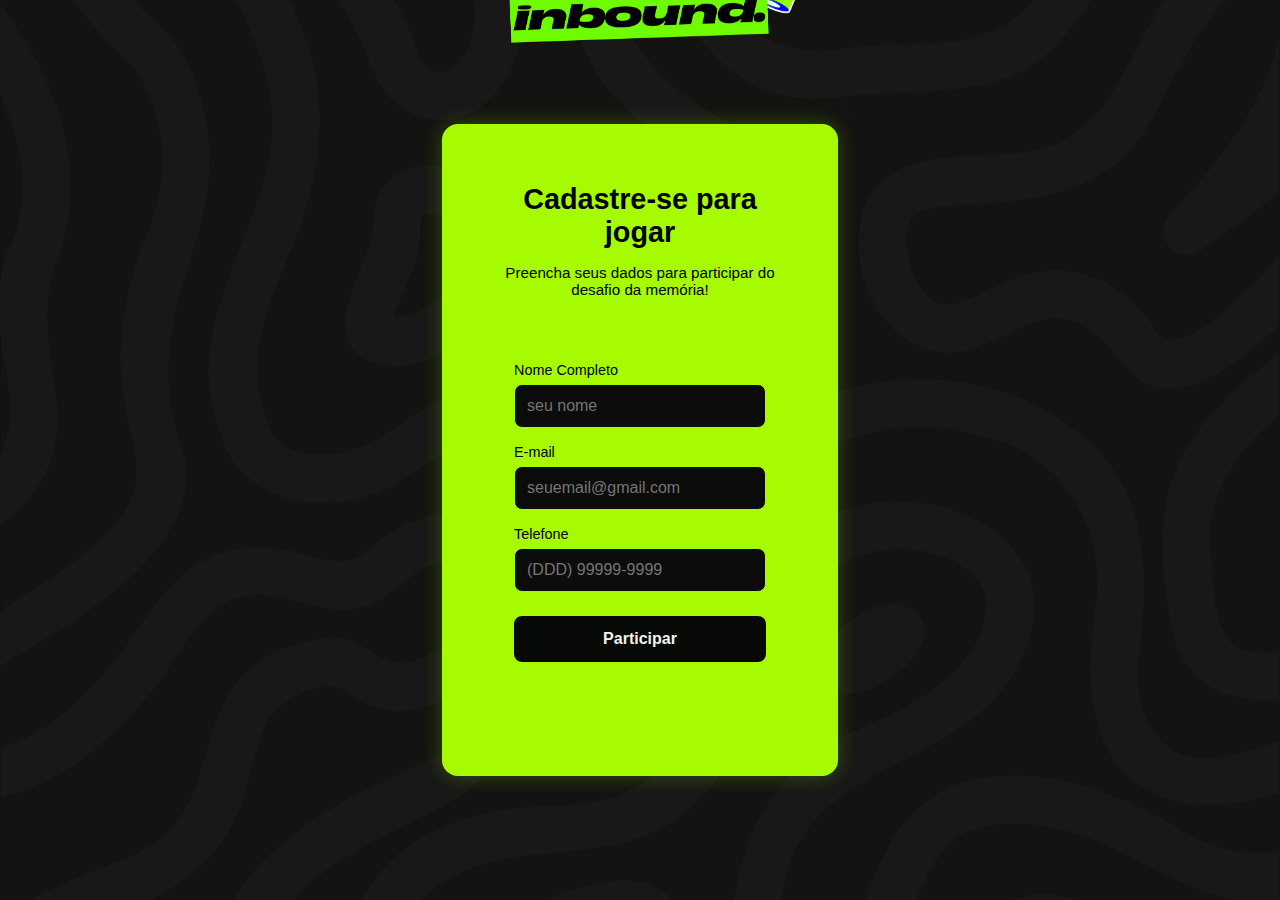
<file: front/01index.html>
<!DOCTYPE html>
<html lang="pt-BR">

<head>
    <meta charset="UTF-8">
    <meta name="viewport" content="width=device-width, initial-scale=1.0">
    <title>Hora de Jogar</title>
    <style>
        :root {
            --verde-oxxi: #A7FB00;
            --fundo-dark: #070906;
            --container: #131412;
            --texto-branco: #FFFFFF;
            --texto-preto: #000000;
            --texto-cinza: #C5C6C5;
            --fundo-form: #5c1f1f;
            --campo-input: #e1b86a;
            --texto-form: #f5f2e8;
            --botao-principal: #d93b3b;
            --destak-do-botao: #ffc700;



        }

        body {
            background-color: var(--fundo-dark);
            color: var(--texto-branco);
            font-family: 'Poppins', sans-serif;
            display: flex;
            justify-content: center;
            align-items: center;
            min-height: 100vh;
            margin: 0;
            background-image: url('assets/background/Bequigraudi\ do\ jogo\ da\ memória\ pro\ rafael\ nunes\ cavazaque\ moura.png');
            background-size: cover;
            background-position: center;
            background-repeat: no-repeat;
        }

        form {
            background-color: var(--verde-oxxi);
            padding: 1.5rem;
        }

        .container {
            background-color:  var(--verde-oxxi);
            padding: 2rem;
            border-radius: 16px;
            box-shadow: 0 0 20px rgba(167, 251, 0, 0.25);
            max-width: 300px;
            width: 100%;
            text-align: center;
            transition: all 0.3s ease;
        }

        h1 {
            color: var(--texto-preto);
            font-size: 1.8rem;
            margin-bottom: 0.5rem;
        }

        p.subtitulo {
            color: var(--texto-preto);
            font-size: 0.95rem;
            margin-bottom: 1.5rem;
        }

        label {
            color: var(--texto-preto);
            display: block;
            text-align: left;
            margin-top: 1rem;
            font-size: 0.9rem;
        }

        input {
            width: 100%;
            padding: 12px;
            margin-top: 6px;
            border-radius: 8px;
            border: 1px solid var(--verde-oxxi);
            background-color: #0B0C0B;
            color: var(--texto-branco);
            font-size: 1rem;
            box-sizing: border-box;
            transition: all 0.2s;
        }

        input:focus {
            outline: none;
            border-color:var(--verde-oxxi);
            box-shadow: 0 0 5px rgba(167, 251, 0, 0.4);
        }

        button {
            background-color: var(--fundo-dark);
            color: var(--texto-form);
            border: none;
            border-radius: 8px;
            padding: 14px;
            font-size: 1rem;
            font-weight: bold;
            cursor: pointer;
            margin-top: 1.5rem;
            transition: all 0.2s ease;
            width: 100%;
        }

        button:hover {
            background-color: var(--fundo-dark);
            transform: scale(1.03);
        }

        .msg {
            margin-top: 1rem;
            font-size: 0.9rem;
            color: var(--texto-cinza);
            min-height: 1.2rem;
        }

        @media (max-width: 480px) {
            h1 {
                font-size: 1.5rem;
            }

            .container {
                padding: 1.5rem;
            }

            input,
            button {
                font-size: 0.95rem;
                padding: 12px;
            }
        }

        @media (min-width: 768px) {
            .container {
                padding: 2.5rem 3rem;
            }
        }
    </style>
</head>

<body>
    <div class="container">
        <h1>Cadastre-se para jogar</h1>
        <p class="subtitulo">Preencha seus dados para participar do desafio da memória!</p>

        <form id="leadForm">
            <label for="nome">Nome Completo</label>
            <input type="text" id="nome" name="nome" placeholder="seu nome" required>

            <label for="email">E-mail</label>
            <input type="email" id="email" name="email" placeholder="seuemail@gmail.com"required>

            <label for="telefone">Telefone</label>
            <input type="tel" id="telefone" name="telefone" placeholder="(DDD) 99999-9999" required>

            <button type="submit">Participar</button>
        </form>

        <p class="msg" id="msg"></p>
    </div>

    <script>
        const form = document.getElementById('leadForm');
        const msg = document.getElementById('msg');

        form.addEventListener('submit', async (e) => {
            e.preventDefault();
            msg.textContent = "Enviando...";

            const data = {
                name: form.nome.value,
                email: form.email.value,
                personal_phone: form.telefone.value,
                score: 0,
                moves: 0,
                time: 0
            };

            try {
                const response = await fetch("http://localhost:10000/api/lead", {
                    method: "POST",
                    headers: { "Content-Type": "application/json" },
                    body: JSON.stringify(data)
                });

                const result = await response.json();
                console.log("Resposta:", result);
                msg.textContent = result.message || "Cadastro enviado com sucesso!";

                setTimeout(() => {
                    window.location.href = "escolha-jogo.html";
                }, 500); // espera 0,5s antes de redirecionar


            } catch (err) {
                console.error("Erro ao enviar:", err);
                msg.textContent = "Ocorreu um erro ao enviar. Tente novamente.";
            }
        });
    </script>
</body>

</html>
</file>
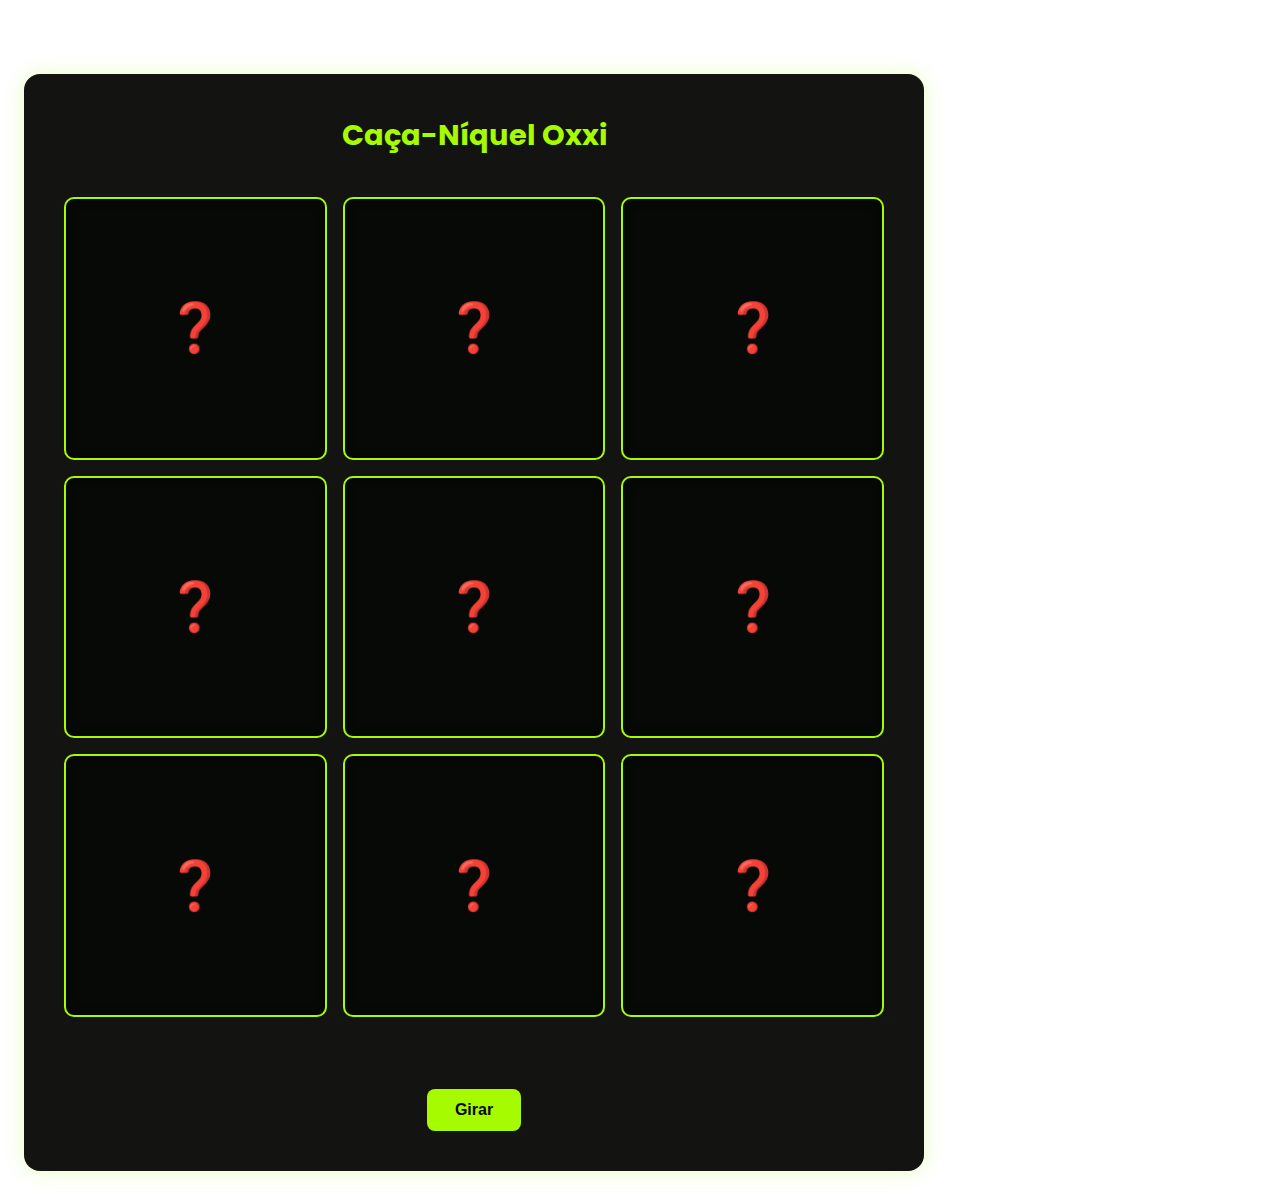
<file: front/slots.html>
<!DOCTYPE html>
<html lang="pt-BR">
<head>
  <meta charset="UTF-8">
  <title>Slots | Oxxi Games</title>
  <link rel="stylesheet" href="css/style.css">
</head>
<body class="slots">
  <div class="container">
    <h1>Caça-Níquel Oxxi</h1>
    <div class="slots-area">
      <div class="slot">❓</div>
      <div class="slot">❓</div>
      <div class="slot">❓</div>
      <div class="slot">❓</div>
      <div class="slot">❓</div>
      <div class="slot">❓</div>
      <div class="slot">❓</div>
      <div class="slot">❓</div>
      <div class="slot">❓</div>
    </div>
    <button id="girar">Girar</button>
  </div>

  <script>
    document.addEventListener('DOMContentLoaded', () => {
      const girarBtn = document.getElementById('girar');
      const slots = document.querySelectorAll('.slot');
      const icons = ["🍒", "🍋", "🍇", "⭐", "💎", "🍊", "🔔", " BAR", " 7️⃣"];

      const spin = () => {
        // Desabilita o botão para evitar múltiplos cliques
        girarBtn.disabled = true;

        // Inicia a animação de rolagem para cada slot
        let spinningIntervals = [];
        slots.forEach(slot => {
          slot.classList.remove('landed'); // Remove a classe da animação de "pouso" anterior
          const intervalId = setInterval(() => {
            const randomIcon = icons[Math.floor(Math.random() * icons.length)];
            slot.textContent = randomIcon;
          }, 100); // Muda o ícone a cada 100ms
          spinningIntervals.push(intervalId);
        });

        // Para cada slot com um atraso escalonado
        slots.forEach((slot, index) => {
          setTimeout(() => {
            // Para a animação de rolagem
            clearInterval(spinningIntervals[index]);
            
            // Define o ícone final
            const finalIcon = icons[Math.floor(Math.random() * icons.length)];
            slot.textContent = finalIcon;
            
            // Adiciona a animação de "pouso"
            slot.classList.add('landed');

          }, 1000 + index * 200); // Atraso base de 1s + 200ms por slot
        });

        // Reabilita o botão após a última animação terminar
        const totalAnimationTime = 1000 + (slots.length - 1) * 200;
        setTimeout(() => {
          girarBtn.disabled = false;
        }, totalAnimationTime + 300); // Adiciona um pequeno buffer
      };

      girarBtn.addEventListener('click', spin);
    });
  </script>
</body>
</html>
</file>
<file: front/css/style.css>
/* ---------------------------
TEMA OXXI PADRÃO
--------------------------- */

@import url('https://fonts.googleapis.com/css2?family=Poppins:wght@400;600&display=swap');

:root {
  --verde-oxxi: #A7FB00;
  --fundo-dark: #070906;
  --container: #131412;
  --texto-branco: #FFFFFF;
  --texto-cinza: #C5C6C5;
  --transition: all 0.3s ease;
}

* {
  margin: 0;
  padding: 0;
  box-sizing: border-box;
}

body {
  background-position: center;
  color: var(--texto-branco);
  font-family: 'Poppins', sans-serif;
  display: flex;
  align-items: center;
  min-height: 100vh;
  text-align: center;
  padding: 1.5rem;
}

.container {
  background-color: var(--container);
  padding: 2.5rem;
  border-radius: 16px;
  box-shadow: 0 0 20px rgba(167, 251, 0, 0.25);
  max-width: 900px;
  width: 100%;
  transition: var(--transition);
  margin-top: 50px; /* desloca o container 15px para baixo */
}

h1 {
  color: var(--verde-oxxi);
  font-size: 1.8rem;
  margin-bottom: 1rem;
}

h2 {
  color: var(--texto-branco);
  font-size: 1.2rem;
  margin-bottom: 0.5rem;
}

p {
  color: var(--texto-cinza);
  font-size: 0.95rem;
}

/* ---------------------------
CARDS DE ESCOLHA DE JOGO
--------------------------- */

.game-options {
  display: flex;
  flex-wrap: wrap;
  justify-content: center;
  gap: 2rem;
  margin-top: 2rem;
}

.game-card {
  width: 350px;
  background-color: #0B0C0B;
  padding: 1.5rem;
  border-radius: 14px;
  border: 1px solid var(--verde-oxxi);
  cursor: pointer;
  transition: var(--transition);
}

.game-card img {
  width: 100%;
  height: 160px;
  border-radius: 10px;
  margin-bottom: 1rem;
  object-fit: cover;
}

.game-card:hover {
  transform: translateY(-5px);
  box-shadow: 0 0 12px rgba(167, 251, 0, 0.35);
}

button {
  background-color: var(--verde-oxxi);
  color: var(--fundo-dark);
  border: none;
  border-radius: 8px;
  padding: 12px 28px;
  font-size: 1rem;
  font-weight: bold;
  cursor: pointer;
  margin-top: 2rem;
  transition: var(--transition);
}

button:hover {
  background-color: #c5ff4d;
  transform: scale(1.05);
}

button:disabled {
  background-color: #5d751f;
  cursor: not-allowed;
  transform: scale(1);
}

/* ---------------------------
PÁGINA DE RESUMO E RANKING
--------------------------- */

#ranking {
  margin-top: 2rem;
  text-align: left;
}

#ranking h2 {
  color: var(--verde-oxxi);
}

#lista-ranking {
  list-style: none;
  margin-top: 1rem;
}

#lista-ranking li {
  color: var(--texto-cinza);
  padding: 6px 0;
  border-bottom: 1px solid rgba(255, 255, 255, 0.08);
}

/* ---------------------------
PÁGINA DE SLOTS - ATUALIZADO
--------------------------- */

/* Usando Grid para o layout 3x3 */
.slots-area {
  display: grid;
  grid-template-columns: repeat(3, 1fr); /* 3 colunas de tamanho igual */
  gap: 1rem;
  margin: 2.5rem 0;
}

.slot {
  font-size: 3rem;
  background-color: var(--fundo-dark); /* Cor de fundo um pouco mais escura para contraste */
  border-radius: 10px;
  /* Usando aspect-ratio para manter o slot quadrado */
  aspect-ratio: 1 / 1; 
  display: flex;
  align-items: center;
  justify-content: center;
  border: 2px solid var(--verde-oxxi);
  box-shadow: inset 0 0 10px rgba(0, 0, 0, 0.5);
  transition: var(--transition);
  user-select: none; /* Impede que o texto seja selecionado durante a animação */
}

/* Keyframe para a animação de "pouso" */
@keyframes land-animation {
  0% {
    transform: scale(0.8);
    opacity: 0.5;
  }
  70% {
    transform: scale(1.1);
  }
  100% {
    transform: scale(1);
    opacity: 1;
  }
}

/* Classe aplicada quando o ícone final é definido */
.slot.landed {
  animation: land-animation 0.3s ease-out;
}

/* ---------------------------
PÁGINA DE RESUMO - FUNDO ESPECÍFICO
--------------------------- */

/* Aplica o background específico quando <body class="resumo"> estiver presente */
body.resumo {
  background-image: url('/assets/background/bg-resumo.png');
  background-size: cover;
  background-position: center;
  background-repeat: no-repeat;
  background-attachment: fixed;
  min-height: 100vh;
  /* garante legibilidade geral da página */
  color: var(--texto-branco);
}

/* Caixa de conteúdo com fundo semitransparente para legibilidade sobre o background */
.resumo .container {
  background: rgb(15 15 15 / 88%);
  max-width: 600px;
  margin: 0 auto;              /* centraliza horizontalmente (vertical controlado pelo flex do body) */
  padding: 2rem;
  border-radius: 12px;
  box-shadow: 0 6px 24px rgba(0,0,0,0.28);
  color: var(--fundo-dark);
  transform: translateY(35px); /* desloca 35px abaixo do centro da tela */
  transition: var(--transition);
}

/* Ajustes responsivos específicos para a página de resumo */
@media (max-width: 600px) {
  .resumo .container {
    margin: 4vh 1rem;
    padding: 1rem;
  }
}

/* ---------------------------
RESPONSIVIDADE
--------------------------- */

@media (max-width: 768px) {
  .game-options {
    flex-direction: column;
    align-items: center;
  }

  .game-card {
    width: 90%;
  }

  .container {
    padding: 1.5rem;
  }
  
  .slot {
    font-size: 2.5rem; /* Diminui o ícone em telas menores */
  }
}

/* ---------------------------
PÁGINA INICIAL - BACKGROUND (index.html)
--------------------------- */
body.escolha {
  background-image: url('/assets/background/bg_home_horizontal.png');
  background-size: cover;
  background-position: center;
  background-repeat: no-repeat;
  background-attachment: fixed;
  min-height: 100vh;

  /* centraliza o container na página */
  display: flex;
  align-items: center;
  justify-content: center;
  padding: 1.5rem;
}

/* remove margem superior que impedia o centramento perfeito */
.escolha .container {
  margin: 0;
}
</file>
